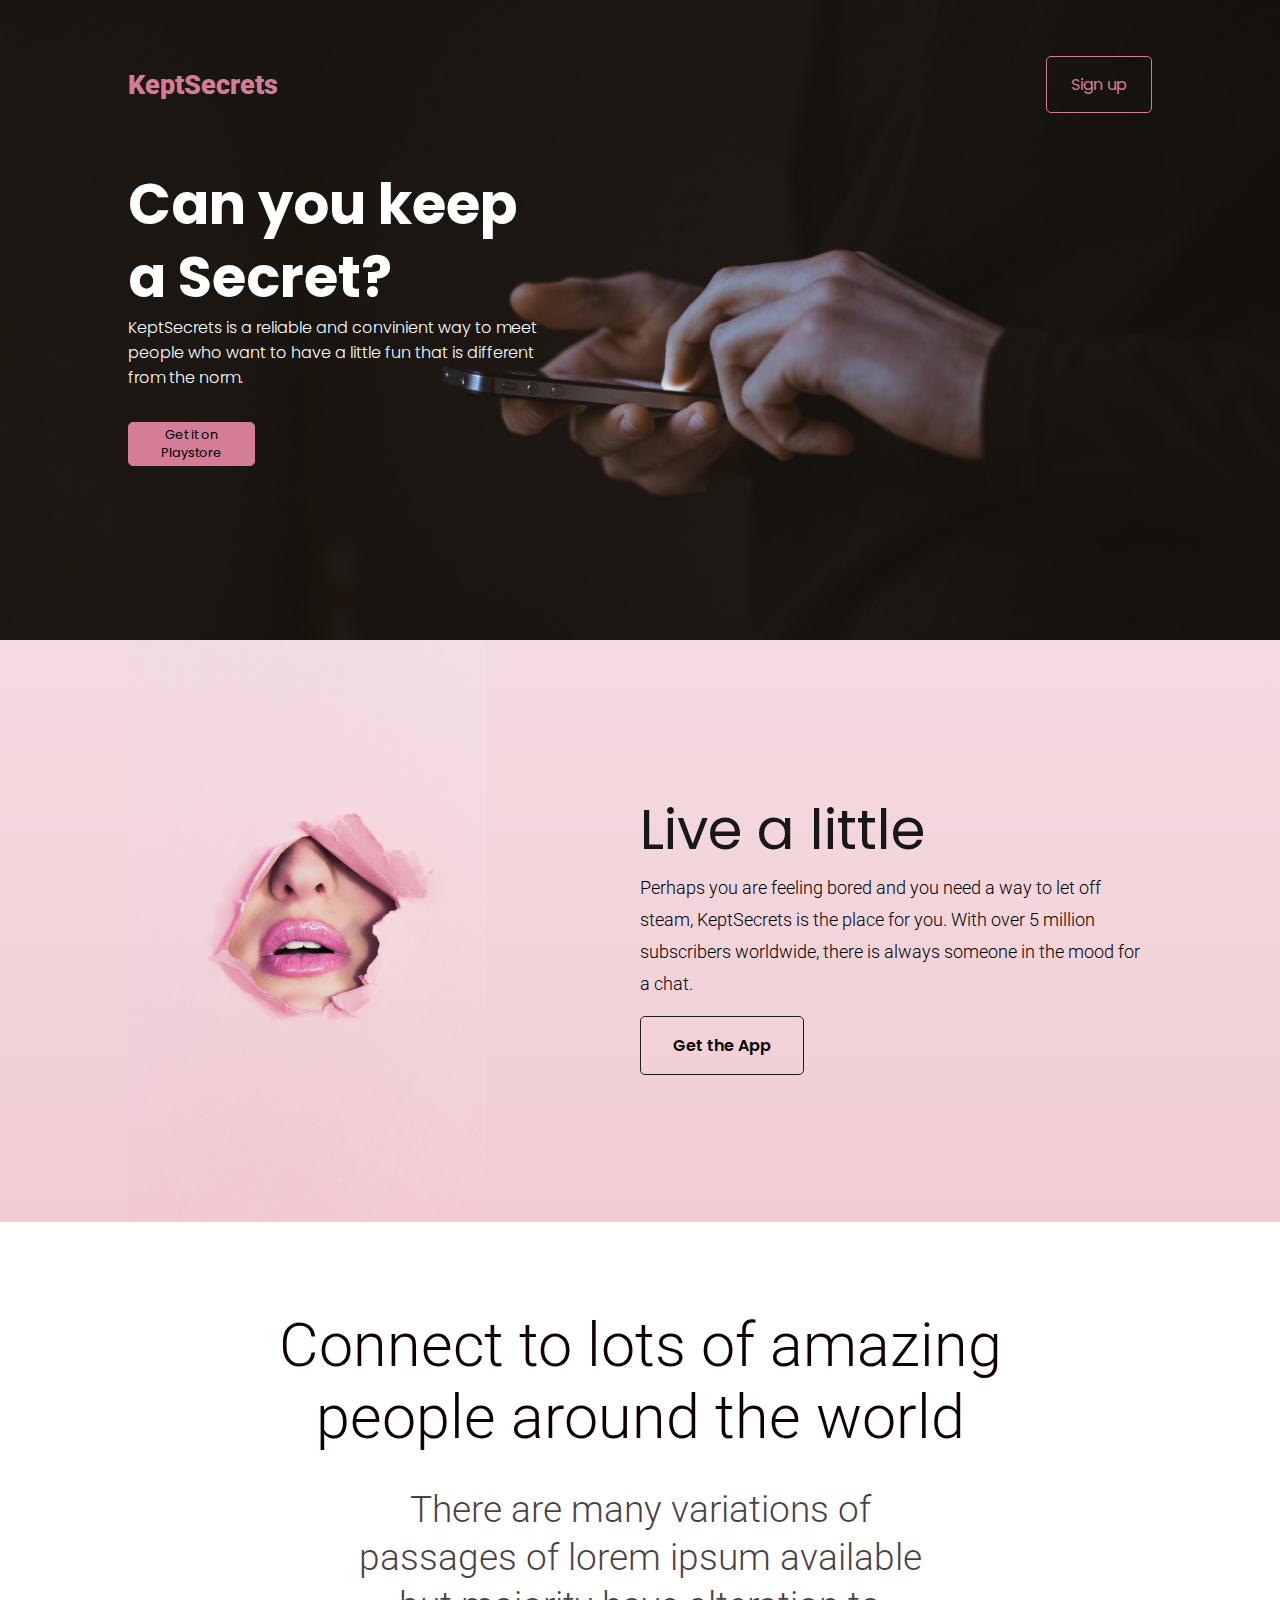
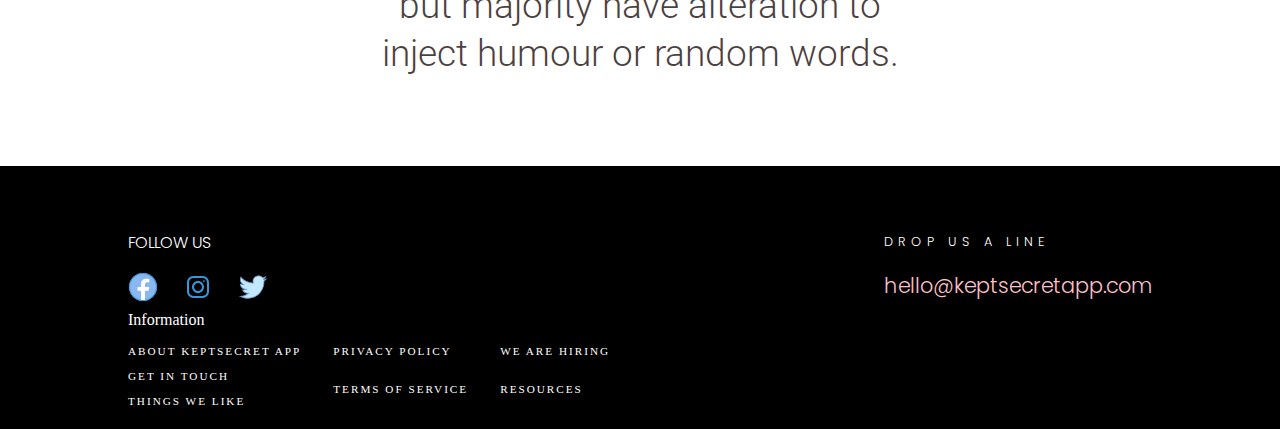
<file: CHATBOT - refatoracao/index.html>
<!DOCTYPE html>
<html lang="en">

<head>
    <meta charset="UTF-8">
    <meta http-equiv="X-UA-Compatible" content="IE=edge">
    <meta name="viewport" content="width=device-width, initial-scale=1.0">
    <link rel="stylesheet" href="./assets/css/reset.css">
    <title>ChatBot</title>
</head>

<body>
    <div class="img-mao">
        <header>
            <nav>
                <h2>KeptSecrets</h2>
                <a class="sign-up" href="">Sign up</a>
            </nav>
        </header>
        <!-- I changed some things based on designer technique -->
        <!-- title -->
        <main class="containe-title">
            <div class="grid-containe">
                <h1>Can you keep<br>a Secret?</h1>
                <p>KeptSecrets is a reliable and convinient way to meet<br>people who want to have a little fun that is
                    different<br> from the norm.</p>
                <div class="btns">
                    <a class="btn-pink" href="">Get it on<br>Playstore</a>
                    <!-- with the designer techniques I advise you to remove this button, but if you want to leave it, it is at your disposal -->
                    <!-- <a class="btn-pink" href="">Get it on<br>App store</a> -->
                </div>
            </div>
        </main>
    </div>
    <!-- section -->
    <section>
        <div class="grid">
            <span class="img-span">
                <img src="./assets/img/boca-rosa.jpg" alt="sexy">
            </span>
            <span class="text-live">
                <h3 class="live">Live a little</h3>
                <p class="text-p">Perhaps you are feeling bored and you need a way to let off steam, KeptSecrets is the
                    place for you. With over 5 million subscribers worldwide, there is always someone in the mood for a
                    chat.</p>
                <a class="get-app" href="">Get the App</a>
            </span>
        </div>
    </section>
    <!-- article -->
    <article>
        <div class="containe-center">
            <h4>Connect to lots of amazing<br> people around the world</h4>
            <p class="text-p1">There are many variations of
                passages of lorem ipsum available
                but majority have alteration to inject
                humour or random words.</p>
        </div>
    </article>
    <!-- footer -->
    <footer class="footer">
        <span class="containe-footer">
            <div>
                <p class="follow">Follow Us</p>
                <span class="icones">
                    <a href=""><img src="./assets/img/icone-facebook.svg" alt=""></a>
                    <a href=""><img src="./assets/img/icons8-instagram.svg" alt=""></a>
                    <a href=""><img src="./assets/img/icons8-twitter.svg" alt=""></a>
                </span>
            </div>

            <div>
                <p class="drop">drop us a line</p>
                <p class="hello">hello@keptsecretapp.com</p>
            </div>
        </span>
        <!-- caixa -->
        <div class="caixa-grid">
            <div class="filho-grid">
                <span class="grid1">
                    <a href="">ABOUT KEPTSECRET APP</a>
                    <a href="">GET IN TOUCH</a>
                    <a href="">THINGS WE LIKE</a>
                </span>
                <span class="grid1">
                    <a href="">PRIVACY POLICY</a>
                    <a href="">TERMS OF SERVICE</a>
                </span>
                <span class="grid1">
                    <a href="">WE ARE HIRING</a>
                    <a href="">RESOURCES</a>
                </span>
            </div>
        </div>
    </footer>
</body>

</html>
</file>
